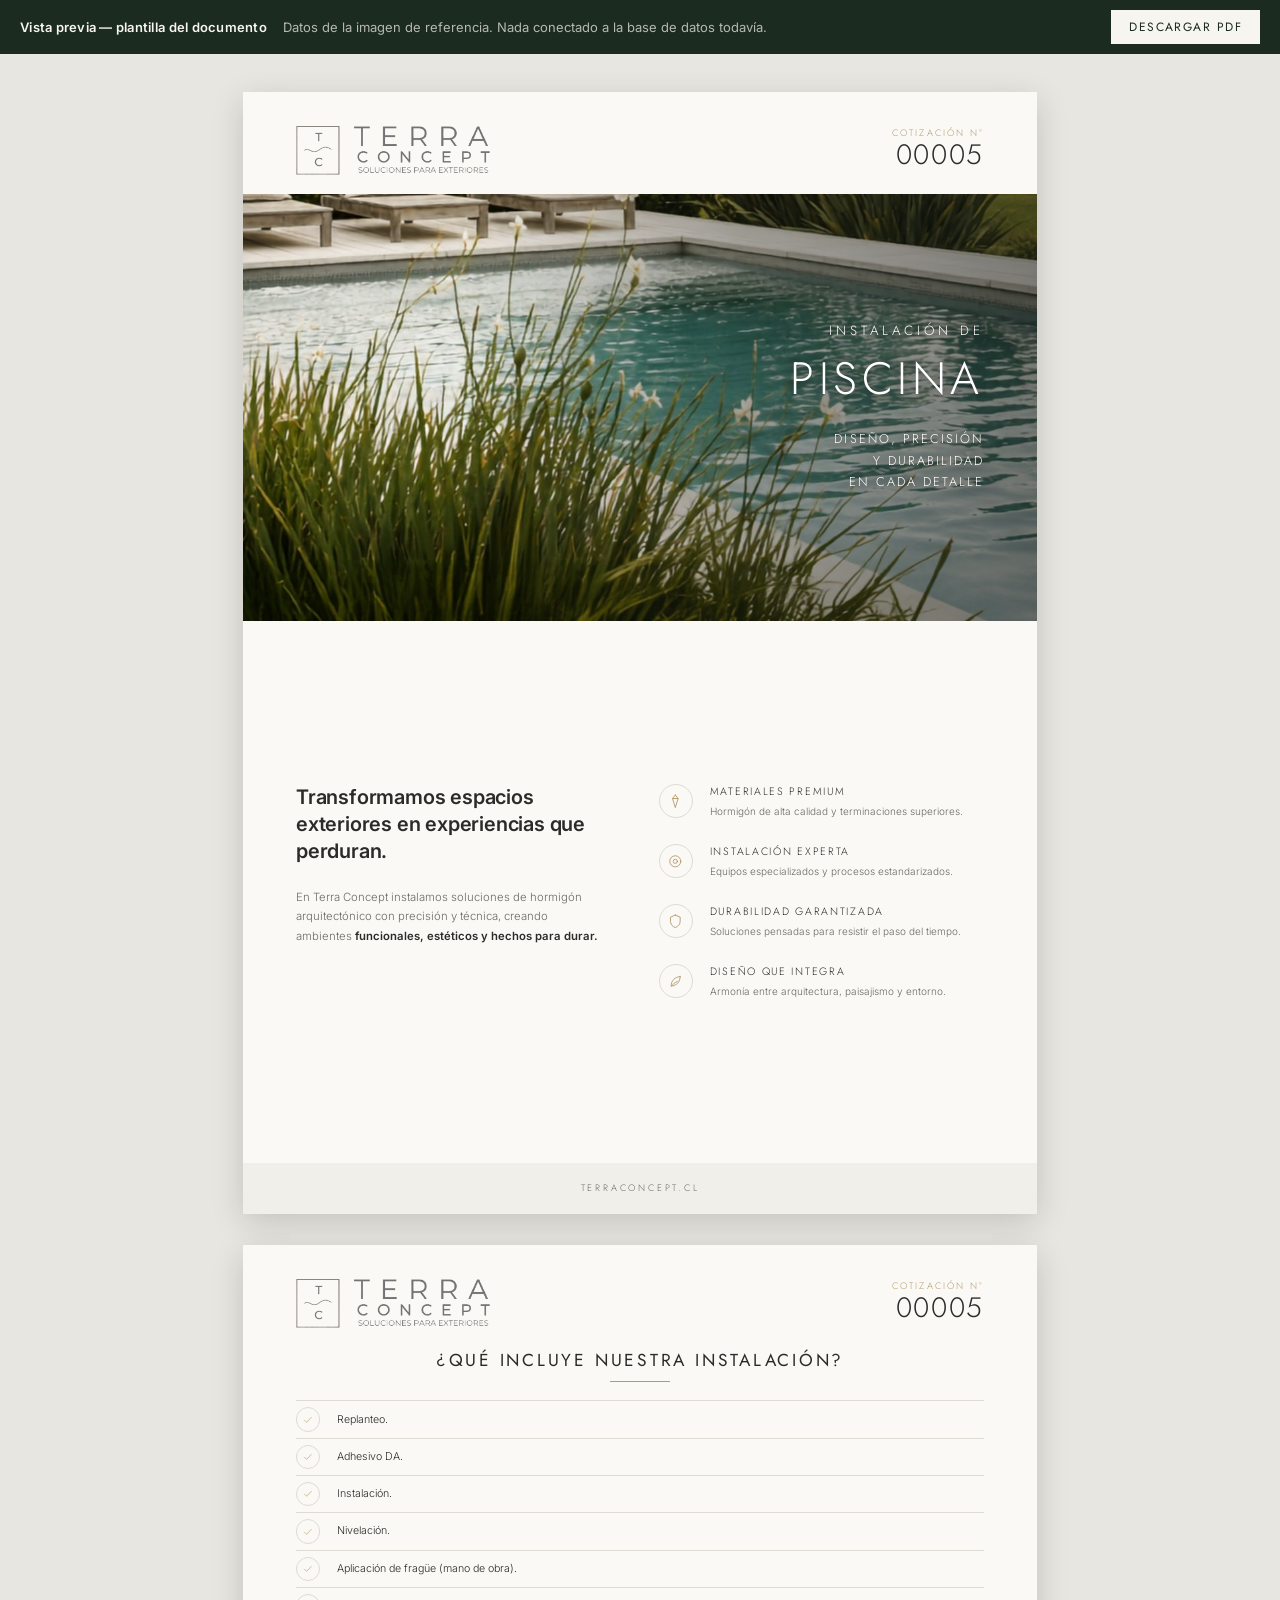
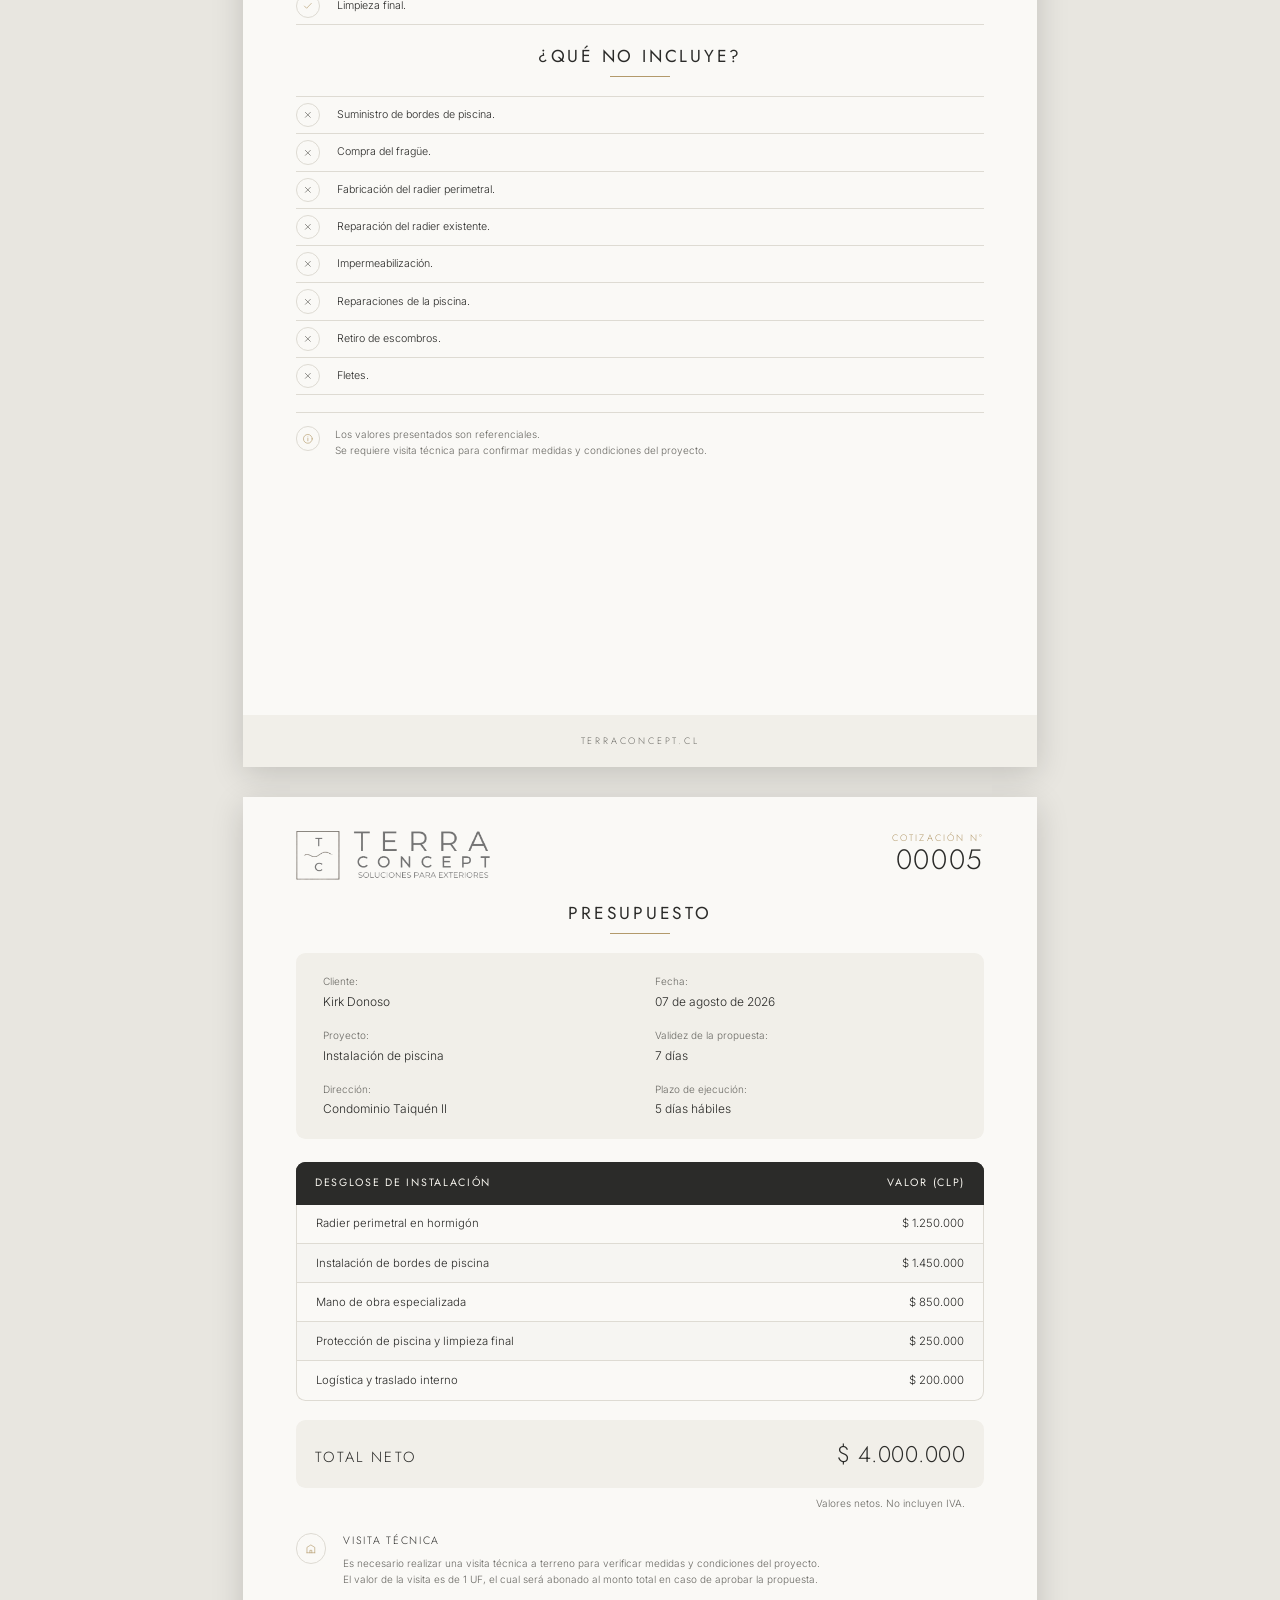
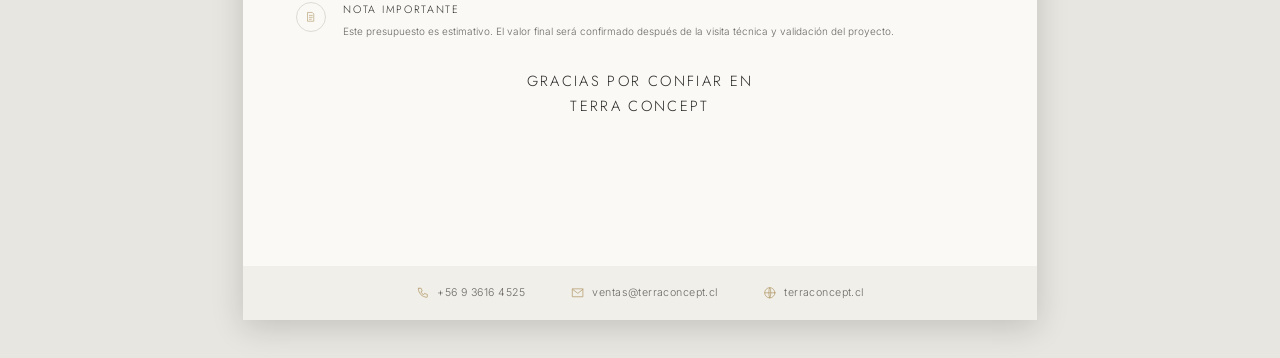
<file: cotizador/preview.html>
<!DOCTYPE html>
<html lang="es">
<head>
<meta charset="UTF-8">
<meta name="viewport" content="width=device-width, initial-scale=1.0">
<meta name="robots" content="noindex, nofollow">
<title>Cotizacion-00005-Kirk-Donoso</title>
<link rel="preconnect" href="https://fonts.googleapis.com">
<link rel="preconnect" href="https://fonts.gstatic.com" crossorigin>
<link href="https://fonts.googleapis.com/css2?family=Jost:wght@300;400;500;600&family=Inter:wght@300;400;500;600&display=swap" rel="stylesheet">
<link rel="stylesheet" href="documento.css">
<style>
  /* Barra sólo de la vista previa. No entra al PDF. */
  body{ margin:0; background:#e8e6e0; }
  .barra{
    position:sticky; top:0; z-index:10;
    background:#1c2b1f; color:#f7f5f0;
    padding:10px 20px;
    display:flex; align-items:center; gap:16px;
    font-family:'Inter', sans-serif; font-size:13px;
  }
  .barra strong{ font-weight:600; letter-spacing:.02em; }
  .barra span{ opacity:.7; }
  .barra button{
    margin-left:auto;
    background:#f7f5f0; color:#1c2b1f; border:0;
    padding:8px 18px; cursor:pointer;
    font-family:'Jost', sans-serif; font-size:12px;
    letter-spacing:.12em; text-transform:uppercase;
  }
  .barra button:hover{ background:#fff; }
</style>
</head>
<body>

<div class="barra no-imprimir">
  <strong>Vista previa — plantilla del documento</strong>
  <span>Datos de la imagen de referencia. Nada conectado a la base de datos todavía.</span>
  <button onclick="window.print()">Descargar PDF</button>
</div>

<div class="doc">

  <!-- ===================================================================
       PÁGINA 1 — PORTADA
       =================================================================== -->
  <section class="pagina">

    <header class="doc-header">
      <img class="marca-logo" src="../images/logo_terraconcept.png" alt="Terra Concept — Soluciones para exteriores">
      <div class="folio">
        <div class="folio-rotulo">COTIZACIÓN N°</div>
        <div class="folio-numero">00005</div>
      </div>
    </header>

    <div class="pagina-cuerpo portada">
      <div class="portada-hero">
        <img src="../images/cotizador/piscina.jpg" alt="Instalación de bordes de piscina Terra Concept">
        <div class="portada-hero-texto">
          <div class="portada-hero-rotulo">INSTALACIÓN DE</div>
          <div class="portada-hero-titulo">PISCINA</div>
          <div class="portada-hero-bajada">Diseño, precisión<br>y durabilidad<br>en cada detalle</div>
        </div>
      </div>

      <div class="portada-inferior">
        <div>
          <p class="portada-titular">Transformamos espacios exteriores en experiencias que perduran.</p>
          <p class="portada-parrafo">
            En Terra Concept instalamos soluciones de hormigón arquitectónico con
            precisión y técnica, creando ambientes <strong>funcionales, estéticos y
            hechos para durar.</strong>
          </p>
        </div>

        <div class="atributos">
          <div class="atributo">
            <div class="atributo-icono">
              <svg viewBox="0 0 24 24"><path d="M12 3l4 5-4 13-4-13 4-5z"/><path d="M8 8h8"/></svg>
            </div>
            <div>
              <div class="atributo-titulo">MATERIALES PREMIUM</div>
              <div class="atributo-texto">Hormigón de alta calidad y terminaciones superiores.</div>
            </div>
          </div>

          <div class="atributo">
            <div class="atributo-icono">
              <svg viewBox="0 0 24 24"><circle cx="12" cy="12" r="8"/><circle cx="12" cy="12" r="3"/></svg>
            </div>
            <div>
              <div class="atributo-titulo">INSTALACIÓN EXPERTA</div>
              <div class="atributo-texto">Equipos especializados y procesos estandarizados.</div>
            </div>
          </div>

          <div class="atributo">
            <div class="atributo-icono">
              <svg viewBox="0 0 24 24"><path d="M12 3l7 3v6c0 4.5-3 7.5-7 9-4-1.5-7-4.5-7-9V6l7-3z"/></svg>
            </div>
            <div>
              <div class="atributo-titulo">DURABILIDAD GARANTIZADA</div>
              <div class="atributo-texto">Soluciones pensadas para resistir el paso del tiempo.</div>
            </div>
          </div>

          <div class="atributo">
            <div class="atributo-icono">
              <svg viewBox="0 0 24 24"><path d="M19 5c0 8-5 13-13 14 0-8 5-13 13-14z"/><path d="M6 19c3-3 5-5 9-7"/></svg>
            </div>
            <div>
              <div class="atributo-titulo">DISEÑO QUE INTEGRA</div>
              <div class="atributo-texto">Armonía entre arquitectura, paisajismo y entorno.</div>
            </div>
          </div>
        </div>
      </div>
    </div>

    <footer class="doc-footer">TERRACONCEPT.CL</footer>
  </section>

  <!-- ===================================================================
       PÁGINA 2 — ALCANCE
       =================================================================== -->
  <section class="pagina">

    <header class="doc-header">
      <img class="marca-logo" src="../images/logo_terraconcept.png" alt="Terra Concept — Soluciones para exteriores">
      <div class="folio">
        <div class="folio-rotulo">COTIZACIÓN N°</div>
        <div class="folio-numero">00005</div>
      </div>
    </header>

    <div class="pagina-cuerpo alcance">

      <div class="alcance-bloque">
        <h2 class="seccion-titulo">¿QUÉ INCLUYE NUESTRA INSTALACIÓN?</h2>
        <div class="seccion-regla"></div>
        <div class="items">
          <div class="item">
            <div class="item-icono"><svg viewBox="0 0 24 24"><path d="M5 12.5l4.5 4.5L19 7"/></svg></div>
            <div class="item-texto">Replanteo.</div>
          </div>
          <div class="item">
            <div class="item-icono"><svg viewBox="0 0 24 24"><path d="M5 12.5l4.5 4.5L19 7"/></svg></div>
            <div class="item-texto">Adhesivo DA.</div>
          </div>
          <div class="item">
            <div class="item-icono"><svg viewBox="0 0 24 24"><path d="M5 12.5l4.5 4.5L19 7"/></svg></div>
            <div class="item-texto">Instalación.</div>
          </div>
          <div class="item">
            <div class="item-icono"><svg viewBox="0 0 24 24"><path d="M5 12.5l4.5 4.5L19 7"/></svg></div>
            <div class="item-texto">Nivelación.</div>
          </div>
          <div class="item">
            <div class="item-icono"><svg viewBox="0 0 24 24"><path d="M5 12.5l4.5 4.5L19 7"/></svg></div>
            <div class="item-texto">Aplicación de fragüe (mano de obra).</div>
          </div>
          <div class="item">
            <div class="item-icono"><svg viewBox="0 0 24 24"><path d="M5 12.5l4.5 4.5L19 7"/></svg></div>
            <div class="item-texto">Limpieza final.</div>
          </div>
        </div>
      </div>

      <div class="alcance-bloque">
        <h2 class="seccion-titulo">¿QUÉ NO INCLUYE?</h2>
        <div class="seccion-regla"></div>
        <div class="items">
          <div class="item">
            <div class="item-icono es-negativo"><svg viewBox="0 0 24 24"><path d="M7 7l10 10M17 7L7 17"/></svg></div>
            <div class="item-texto">Suministro de bordes de piscina.</div>
          </div>
          <div class="item">
            <div class="item-icono es-negativo"><svg viewBox="0 0 24 24"><path d="M7 7l10 10M17 7L7 17"/></svg></div>
            <div class="item-texto">Compra del fragüe.</div>
          </div>
          <div class="item">
            <div class="item-icono es-negativo"><svg viewBox="0 0 24 24"><path d="M7 7l10 10M17 7L7 17"/></svg></div>
            <div class="item-texto">Fabricación del radier perimetral.</div>
          </div>
          <div class="item">
            <div class="item-icono es-negativo"><svg viewBox="0 0 24 24"><path d="M7 7l10 10M17 7L7 17"/></svg></div>
            <div class="item-texto">Reparación del radier existente.</div>
          </div>
          <div class="item">
            <div class="item-icono es-negativo"><svg viewBox="0 0 24 24"><path d="M7 7l10 10M17 7L7 17"/></svg></div>
            <div class="item-texto">Impermeabilización.</div>
          </div>
          <div class="item">
            <div class="item-icono es-negativo"><svg viewBox="0 0 24 24"><path d="M7 7l10 10M17 7L7 17"/></svg></div>
            <div class="item-texto">Reparaciones de la piscina.</div>
          </div>
          <div class="item">
            <div class="item-icono es-negativo"><svg viewBox="0 0 24 24"><path d="M7 7l10 10M17 7L7 17"/></svg></div>
            <div class="item-texto">Retiro de escombros.</div>
          </div>
          <div class="item">
            <div class="item-icono es-negativo"><svg viewBox="0 0 24 24"><path d="M7 7l10 10M17 7L7 17"/></svg></div>
            <div class="item-texto">Fletes.</div>
          </div>
        </div>
      </div>

      <div class="nota-pie">
        <div class="item-icono">
          <svg viewBox="0 0 24 24"><circle cx="12" cy="12" r="9"/><path d="M12 11v5M12 8h.01"/></svg>
        </div>
        <p>
          Los valores presentados son referenciales.<br>
          Se requiere visita técnica para confirmar medidas y condiciones del proyecto.
        </p>
      </div>
    </div>

    <footer class="doc-footer">TERRACONCEPT.CL</footer>
  </section>

  <!-- ===================================================================
       PÁGINA 3 — PRESUPUESTO
       =================================================================== -->
  <section class="pagina">

    <header class="doc-header">
      <img class="marca-logo" src="../images/logo_terraconcept.png" alt="Terra Concept — Soluciones para exteriores">
      <div class="folio">
        <div class="folio-rotulo">COTIZACIÓN N°</div>
        <div class="folio-numero">00005</div>
      </div>
    </header>

    <div class="pagina-cuerpo presupuesto">
      <h2 class="seccion-titulo">PRESUPUESTO</h2>
      <div class="seccion-regla"></div>

      <div class="ficha">
        <div>
          <div class="ficha-campo-rotulo">Cliente:</div>
          <div class="ficha-campo-valor">Kirk Donoso</div>
        </div>
        <div>
          <div class="ficha-campo-rotulo">Fecha:</div>
          <div class="ficha-campo-valor">07 de agosto de 2026</div>
        </div>
        <div>
          <div class="ficha-campo-rotulo">Proyecto:</div>
          <div class="ficha-campo-valor">Instalación de piscina</div>
        </div>
        <div>
          <div class="ficha-campo-rotulo">Validez de la propuesta:</div>
          <div class="ficha-campo-valor">7 días</div>
        </div>
        <div>
          <div class="ficha-campo-rotulo">Dirección:</div>
          <div class="ficha-campo-valor">Condominio Taiquén II</div>
        </div>
        <div>
          <div class="ficha-campo-rotulo">Plazo de ejecución:</div>
          <div class="ficha-campo-valor">5 días hábiles</div>
        </div>
      </div>

      <table class="desglose">
        <thead>
          <tr>
            <th>DESGLOSE DE INSTALACIÓN</th>
            <th>VALOR (CLP)</th>
          </tr>
        </thead>
        <tbody>
          <tr><td>Radier perimetral en hormigón</td>       <td>$ 1.250.000</td></tr>
          <tr><td>Instalación de bordes de piscina</td>    <td>$ 1.450.000</td></tr>
          <tr><td>Mano de obra especializada</td>          <td>$ 850.000</td></tr>
          <tr><td>Protección de piscina y limpieza final</td><td>$ 250.000</td></tr>
          <tr><td>Logística y traslado interno</td>        <td>$ 200.000</td></tr>
        </tbody>
      </table>

      <div class="totales">
        <div class="totales-fila es-total">
          <span class="totales-rotulo">TOTAL NETO</span>
          <span class="totales-monto">$ 4.000.000</span>
        </div>
        <p class="totales-glosa">Valores netos. No incluyen IVA.</p>
      </div>

      <div class="avisos">
        <div class="aviso">
          <div class="item-icono">
            <svg viewBox="0 0 24 24"><path d="M4 20V9l8-5 8 5v11"/><path d="M4 20h16"/><path d="M10 20v-5h4v5"/></svg>
          </div>
          <div>
            <div class="aviso-titulo">VISITA TÉCNICA</div>
            <div class="aviso-texto">
              Es necesario realizar una visita técnica a terreno para verificar medidas
              y condiciones del proyecto.<br>
              El valor de la visita es de 1 UF, el cual será abonado al monto total
              en caso de aprobar la propuesta.
            </div>
          </div>
        </div>

        <div class="aviso">
          <div class="item-icono">
            <svg viewBox="0 0 24 24"><path d="M6 3h9l3 3v15H6z"/><path d="M9 9h6M9 13h6M9 17h4"/></svg>
          </div>
          <div>
            <div class="aviso-titulo">NOTA IMPORTANTE</div>
            <div class="aviso-texto">
              Este presupuesto es estimativo. El valor final será confirmado
              después de la visita técnica y validación del proyecto.
            </div>
          </div>
        </div>
      </div>

      <div class="cierre">GRACIAS POR CONFIAR EN<br>TERRA CONCEPT</div>
    </div>

    <footer class="doc-footer">
      <div class="doc-footer-contacto">
        <span>
          <svg viewBox="0 0 24 24"><path d="M5 4h4l2 5-2.5 1.5a12 12 0 005 5L15 13l5 2v4a1 1 0 01-1 1A16 16 0 014 5a1 1 0 011-1z"/></svg>
          +56 9 3616 4525
        </span>
        <span>
          <svg viewBox="0 0 24 24"><rect x="3" y="5" width="18" height="14"/><path d="M3 6l9 7 9-7"/></svg>
          ventas@terraconcept.cl
        </span>
        <span>
          <svg viewBox="0 0 24 24"><circle cx="12" cy="12" r="9"/><path d="M3 12h18M12 3c2.5 3 2.5 15 0 18M12 3c-2.5 3-2.5 15 0 18"/></svg>
          terraconcept.cl
        </span>
      </div>
    </footer>
  </section>

</div>
</body>
</html>
</file>
<file: cotizador/documento.css>
/* ==========================================================================
   Terra Concept — Cotizador
   documento.css — la cotización impresa (3 páginas A4, 4 si el detalle desborda)

   Fiel a la imagen de referencia entregada por el usuario. Todo en mm para que
   la pantalla y el PDF midan igual.
   ========================================================================== */

:root{
  --doc-bg:      #faf9f6;   /* fondo de página, blanco cálido */
  --doc-panel:   #f1efe9;   /* bandas y fichas */
  --doc-ink:     #2b2b29;   /* texto principal */
  --doc-ink-2:   #6b6a65;   /* texto secundario */
  --doc-gold:    #b39a6b;   /* acento: reglas, número, íconos */
  --doc-line:    #dedbd3;   /* separadores */
  --doc-dark:    #2b2b29;   /* cabecera de la tabla */

  --doc-pad:     14mm;      /* margen lateral del documento */
  --doc-radio:   2.5mm;     /* redondeo de tablas y fichas */
}

/* --- Reset acotado al documento ----------------------------------------- */
.doc *,
.doc *::before,
.doc *::after{ box-sizing:border-box; margin:0; padding:0; }

.doc{
  font-family:'Inter', system-ui, sans-serif;
  color:var(--doc-ink);
  font-weight:300;
  line-height:1.5;
  -webkit-font-smoothing:antialiased;
}

.doc h1, .doc h2, .doc h3, .doc h4{
  font-family:'Jost', system-ui, sans-serif;
  font-weight:400;
  line-height:1.2;
}

/* ==========================================================================
   Página
   ========================================================================== */
.pagina{
  width:210mm;
  height:297mm;
  background:var(--doc-bg);
  display:flex;
  flex-direction:column;
  overflow:hidden;
  position:relative;
  page-break-after:always;
  break-after:page;
}
.pagina:last-child{ page-break-after:auto; break-after:auto; }

.pagina-cuerpo{ flex:1 1 auto; min-height:0; }

/* --- Cabecera: logo + número de cotización ------------------------------- */
.doc-header{
  flex:0 0 auto;
  display:flex;
  justify-content:space-between;
  align-items:flex-start;
  padding:9mm var(--doc-pad) 5mm;
}

/* Logo oficial de Terra Concept (images/logo_terraconcept.png). */
/* El PNG viene recortado a su contenido (sin margen transparente): si se
   reemplaza por otro con margen, el logo se verá a media altura. */
.marca-logo{
  height:13mm;
  width:auto;
  display:block;
}

.folio{ text-align:right; }
.folio-rotulo{
  font-family:'Jost', sans-serif;
  font-size:7pt;
  letter-spacing:0.22em;
  color:var(--doc-gold);
}
.folio-numero{
  font-family:'Jost', sans-serif;
  font-size:21pt;
  letter-spacing:0.06em;
  color:var(--doc-ink);
  line-height:1.1;
}

/* --- Pie ----------------------------------------------------------------- */
.doc-footer{
  flex:0 0 auto;
  background:var(--doc-panel);
  padding:5mm var(--doc-pad);
  text-align:center;
  font-family:'Jost', sans-serif;
  font-size:7pt;
  letter-spacing:0.30em;
  color:var(--doc-ink-2);
}

.doc-footer-contacto{
  display:flex;
  justify-content:center;
  gap:12mm;
  letter-spacing:0.04em;
  font-family:'Inter', sans-serif;
  font-size:8pt;
}
.doc-footer-contacto span{ display:flex; align-items:center; gap:2mm; }
.doc-footer-contacto svg{ width:3.6mm; height:3.6mm; stroke:var(--doc-ink-2); }

/* ==========================================================================
   Página 1 — Portada
   ========================================================================== */
.pagina-cuerpo.portada{ display:flex; flex-direction:column; }

.portada-hero{
  position:relative;
  height:113mm;
  flex:0 0 auto;
  overflow:hidden;
  background:var(--doc-panel);
}
/* Anclada al borde inferior: las fotos son verticales y el elemento a destacar
   —la piscina, los adoquines, el pastelón— está abajo. Centrada se recorta
   justo eso y sólo queda cielo y árboles. */
.portada-hero img{
  width:100%; height:100%;
  object-fit:cover;
  object-position:center bottom;
  display:block;
}
/* Velo desde la derecha. Sin esto el texto blanco desaparece cuando detrás cae
   una zona clara —el agua de la piscina, un pastelón beige—, que es justo lo
   que la foto tiene que mostrar. */
/* El degradado va como SVG embebido y no como linear-gradient de CSS: el
   generador de PDF para compartir (html2canvas) falla al interpretar los
   gradientes CSS, y como imagen se comporta igual en pantalla y al imprimir. */
.portada-hero::after{
  content:'';
  position:absolute; inset:0;
  background-image:url("data:image/svg+xml,%3Csvg xmlns='http://www.w3.org/2000/svg' width='100' height='1' preserveAspectRatio='none'%3E%3Cdefs%3E%3ClinearGradient id='g' x1='1' x2='0' y1='0' y2='0'%3E%3Cstop offset='0' stop-color='%23141814' stop-opacity='.52'/%3E%3Cstop offset='.38' stop-color='%23141814' stop-opacity='.34'/%3E%3Cstop offset='.72' stop-color='%23141814' stop-opacity='0'/%3E%3C/linearGradient%3E%3C/defs%3E%3Crect width='100' height='1' fill='url(%23g)'/%3E%3C/svg%3E");
  background-size:100% 100%;
  pointer-events:none;
}

.portada-hero-texto{
  position:absolute;
  z-index:1;
  right:var(--doc-pad);
  top:50%;
  transform:translateY(-50%);
  text-align:right;
  color:#fff;
  text-shadow:0 1px 10px rgba(0,0,0,.45);
  max-width:95mm;
}
.portada-hero-rotulo{
  font-family:'Jost', sans-serif;
  font-size:10pt;
  letter-spacing:0.30em;
  font-weight:300;
}
.portada-hero-titulo{
  font-family:'Jost', sans-serif;
  font-size:34pt;
  letter-spacing:0.10em;
  font-weight:300;
  margin:1mm 0 4mm;
}
.portada-hero-bajada{
  font-family:'Jost', sans-serif;
  font-size:9.5pt;
  letter-spacing:0.16em;
  line-height:1.7;
  text-transform:uppercase;
  font-weight:300;
}

/* Ocupa lo que sobra bajo la foto y centra su contenido, para que no quede el
   hueco muerto al pie de la portada. */
.portada-inferior{
  flex:1 1 auto;
  display:grid;
  grid-template-columns: 1fr 1.05fr;
  align-content:center;
  gap:14mm;
  padding:10mm var(--doc-pad);
}

.portada-titular{
  font-family:'Inter', sans-serif;
  font-size:15pt;
  font-weight:600;
  line-height:1.35;
  letter-spacing:-0.01em;
}
.portada-parrafo{
  font-size:8.5pt;
  color:var(--doc-ink-2);
  margin-top:6mm;
  line-height:1.7;
}
.portada-parrafo strong{ color:var(--doc-ink); font-weight:600; }

/* ==========================================================================
   Páginas finales — Propuestas de diseño
   Reutiliza .portada-hero (misma foto a sangre + texto superpuesto) pero
   ocupando toda la página —no hay ficha inferior. El rótulo va anclado a la
   esquina inferior derecha, con un sombreado que nace ahí y se apaga hacia
   el centro: el resto de la foto —el diseño propuesto— queda sin ensombrecer.
   Mismo motivo que el velo de portada para ir como SVG y no como
   linear-/radial-gradient de CSS: html2canvas (PDF para compartir) no lo
   interpreta. */
.portada-hero.es-propuesta{ height:auto; flex:1 1 auto; }
.portada-hero.es-propuesta::after{
  background-image:url("data:image/svg+xml,%3Csvg xmlns='http://www.w3.org/2000/svg' width='100' height='100' preserveAspectRatio='none'%3E%3Cdefs%3E%3ClinearGradient id='g' x1='1' y1='1' x2='0' y2='0'%3E%3Cstop offset='0' stop-color='%23141814' stop-opacity='.62'/%3E%3Cstop offset='.32' stop-color='%23141814' stop-opacity='.34'/%3E%3Cstop offset='.62' stop-color='%23141814' stop-opacity='0'/%3E%3C/linearGradient%3E%3C/defs%3E%3Crect width='100' height='100' fill='url(%23g)'/%3E%3C/svg%3E");
}
.portada-hero.es-propuesta .portada-hero-texto{
  top:auto;
  bottom:var(--doc-pad);
  transform:none;
}

.atributos{ display:flex; flex-direction:column; gap:6.5mm; }
.atributo{ display:flex; gap:4.5mm; align-items:flex-start; }
.atributo-icono{
  width:9mm; height:9mm;
  border:0.5pt solid var(--doc-line);
  border-radius:50%;
  display:flex; align-items:center; justify-content:center;
  flex:0 0 auto;
}
.atributo-icono svg{ width:4.4mm; height:4.4mm; }
.atributo-titulo{
  font-family:'Jost', sans-serif;
  font-size:8pt;
  letter-spacing:0.16em;
  color:var(--doc-ink);
}
.atributo-texto{
  font-size:7.5pt;
  color:var(--doc-ink-2);
  line-height:1.55;
  margin-top:1mm;
}

/* ==========================================================================
   Página 2 — Alcance
   ========================================================================== */
.seccion-titulo{
  text-align:center;
  font-family:'Jost', sans-serif;
  font-size:13pt;
  letter-spacing:0.16em;
  color:var(--doc-ink);
}
.seccion-regla{
  width:16mm; height:0;
  border-top:0.8pt solid var(--doc-gold);
  margin:2.5mm auto 5mm;
}

.alcance{ padding:1mm var(--doc-pad) 0; }
.alcance-bloque + .alcance-bloque{ margin-top:5.5mm; }

/* El alto de fila está calibrado contra la partida más larga del tarifario
   —Adoquines, 10 incluye + 8 no incluye— para que las 18 filas más la nota
   al pie quepan en una sola página. Si se toca, revalidar ese caso. */
.items{ display:flex; flex-direction:column; }
.item{
  display:flex;
  align-items:center;
  gap:4.5mm;
  padding:1.6mm 0;
  border-bottom:0.4pt solid var(--doc-line);
  break-inside:avoid;
}
.item:first-child{ border-top:0.4pt solid var(--doc-line); }
.item-icono{
  width:6.4mm; height:6.4mm;
  border:0.5pt solid var(--doc-line);
  border-radius:50%;
  display:flex; align-items:center; justify-content:center;
  flex:0 0 auto;
}
.item-icono svg{ width:3.1mm; height:3.1mm; }
.item-texto{ font-size:8pt; color:var(--doc-ink); }

.nota-pie{
  display:flex;
  gap:4mm;
  align-items:flex-start;
  margin-top:4.5mm;
  padding-top:3.5mm;
  border-top:0.4pt solid var(--doc-line);
}
.nota-pie .item-icono{ width:6.4mm; height:6.4mm; }
.nota-pie p{ font-size:7.5pt; color:var(--doc-ink-2); line-height:1.6; }

/* ==========================================================================
   Página 3 — Presupuesto
   ========================================================================== */
.presupuesto{ padding:1mm var(--doc-pad) 0; }

.ficha{
  background:var(--doc-panel);
  border-radius:var(--doc-radio);
  padding:5.5mm 7mm;
  display:grid;
  grid-template-columns:1fr 1fr;
  gap:4.5mm 8mm;
  margin-bottom:6mm;
}
.ficha-campo-rotulo{
  font-size:7.5pt;
  color:var(--doc-ink-2);
  margin-bottom:1mm;
}
.ficha-campo-valor{
  font-size:9pt;
  color:var(--doc-ink);
}

/* border-collapse:separate es necesario para que el redondeo tome en las
   esquinas; con `collapse` el navegador lo ignora. */
.desglose{
  width:100%;
  border-collapse:separate;
  border-spacing:0;
  margin-bottom:5mm;
}
/* El fondo va también en la fila: si el render deja un hilo subpíxel entre las
   dos celdas, detrás sigue habiendo oscuro y no aparece la costura. */
.desglose thead tr{ background:var(--doc-dark); }
.desglose thead th{
  background:var(--doc-dark);
  color:#f4f2ec;
  font-family:'Jost', sans-serif;
  font-weight:400;
  font-size:8pt;
  letter-spacing:0.16em;
  text-align:left;
  padding:3.6mm 5mm;
}
.desglose thead th:first-child{ border-top-left-radius:var(--doc-radio); }
.desglose thead th:last-child{ border-top-right-radius:var(--doc-radio); text-align:right; }

.desglose tbody td{
  font-size:8.5pt;
  padding:2.8mm 5mm;
  border-bottom:0.4pt solid var(--doc-line);
}
.desglose tbody td:first-child{ border-left:0.4pt solid var(--doc-line); }
.desglose tbody td:last-child{
  border-right:0.4pt solid var(--doc-line);
  text-align:right;
  white-space:nowrap;
}
.desglose tbody tr:last-child td:first-child{ border-bottom-left-radius:var(--doc-radio); }
.desglose tbody tr:last-child td:last-child{ border-bottom-right-radius:var(--doc-radio); }
.desglose tbody tr{ break-inside:avoid; }
.desglose tbody tr:nth-child(even){ background:rgba(0,0,0,.015); }

/* Bloque de cierre. Las cotizaciones van sólo en valor neto: sin IVA. */
.totales{ margin-bottom:6mm; }
.totales-fila{
  display:flex;
  justify-content:space-between;
  align-items:baseline;
  padding:2.2mm 5mm;
  font-size:9pt;
  color:var(--doc-ink-2);
}
.totales-fila.es-total{
  background:var(--doc-panel);
  border-radius:var(--doc-radio);
  padding:4.6mm 5mm;
}
.totales-glosa{
  text-align:right;
  font-size:7.5pt;
  color:var(--doc-ink-2);
  padding:2mm 5mm 0;
}
.totales-fila.es-total .totales-rotulo{
  font-family:'Jost', sans-serif;
  font-size:11pt;
  letter-spacing:0.16em;
  color:var(--doc-ink);
}
.totales-fila.es-total .totales-monto{
  font-family:'Jost', sans-serif;
  font-size:17pt;
  letter-spacing:0.02em;
  color:var(--doc-ink);
}
.totales-rotulo{ font-family:'Jost', sans-serif; letter-spacing:0.12em; }
.totales-monto{ white-space:nowrap; }

.avisos{ display:flex; flex-direction:column; gap:4mm; margin-bottom:5mm; }
.aviso{ display:flex; gap:4.5mm; align-items:flex-start; }
.aviso .item-icono{ width:8mm; height:8mm; }
.aviso-titulo{
  font-family:'Jost', sans-serif;
  font-size:8pt;
  letter-spacing:0.16em;
  margin-bottom:1.4mm;
}
.aviso-texto{ font-size:7.5pt; color:var(--doc-ink-2); line-height:1.6; }

.cierre{
  text-align:center;
  font-family:'Jost', sans-serif;
  font-size:11pt;
  letter-spacing:0.16em;
  line-height:1.7;
  color:var(--doc-ink);
  padding:3mm 0 4mm;
}

/* --- Continuación en página 4 -------------------------------------------- */
.continuacion{
  font-size:7.5pt;
  color:var(--doc-ink-2);
  font-style:italic;
  padding:2mm 5mm 0;
}

/* ==========================================================================
   Íconos: trazo fino, sin relleno
   ========================================================================== */
.doc svg{ fill:none; stroke:var(--doc-gold); stroke-width:1.3; stroke-linecap:round; stroke-linejoin:round; }
.doc .marca-sello svg{ stroke:var(--doc-gold); }
.item-icono svg{ stroke:var(--doc-gold); }
.item-icono.es-negativo svg{ stroke:var(--doc-ink-2); stroke-width:1.5; }

/* ==========================================================================
   Pantalla — sólo para revisar antes de imprimir
   ========================================================================== */
@media screen{
  .doc{
    background:#e8e6e0;
    padding:10mm 0;
    display:flex;
    flex-direction:column;
    align-items:center;
    gap:8mm;
  }
  .pagina{ box-shadow:0 2mm 8mm rgba(0,0,0,.16); }
}

/* ==========================================================================
   Impresión / PDF
   ========================================================================== */
@page{ size:A4 portrait; margin:0; }

@media print{
  html, body{
    margin:0; padding:0;
    background:#fff;
    -webkit-print-color-adjust:exact;
    print-color-adjust:exact;
  }
  .doc{ background:none; padding:0; gap:0; display:block; }
  .pagina{ box-shadow:none; margin:0; }
  .no-imprimir{ display:none !important; }
}
</file>
